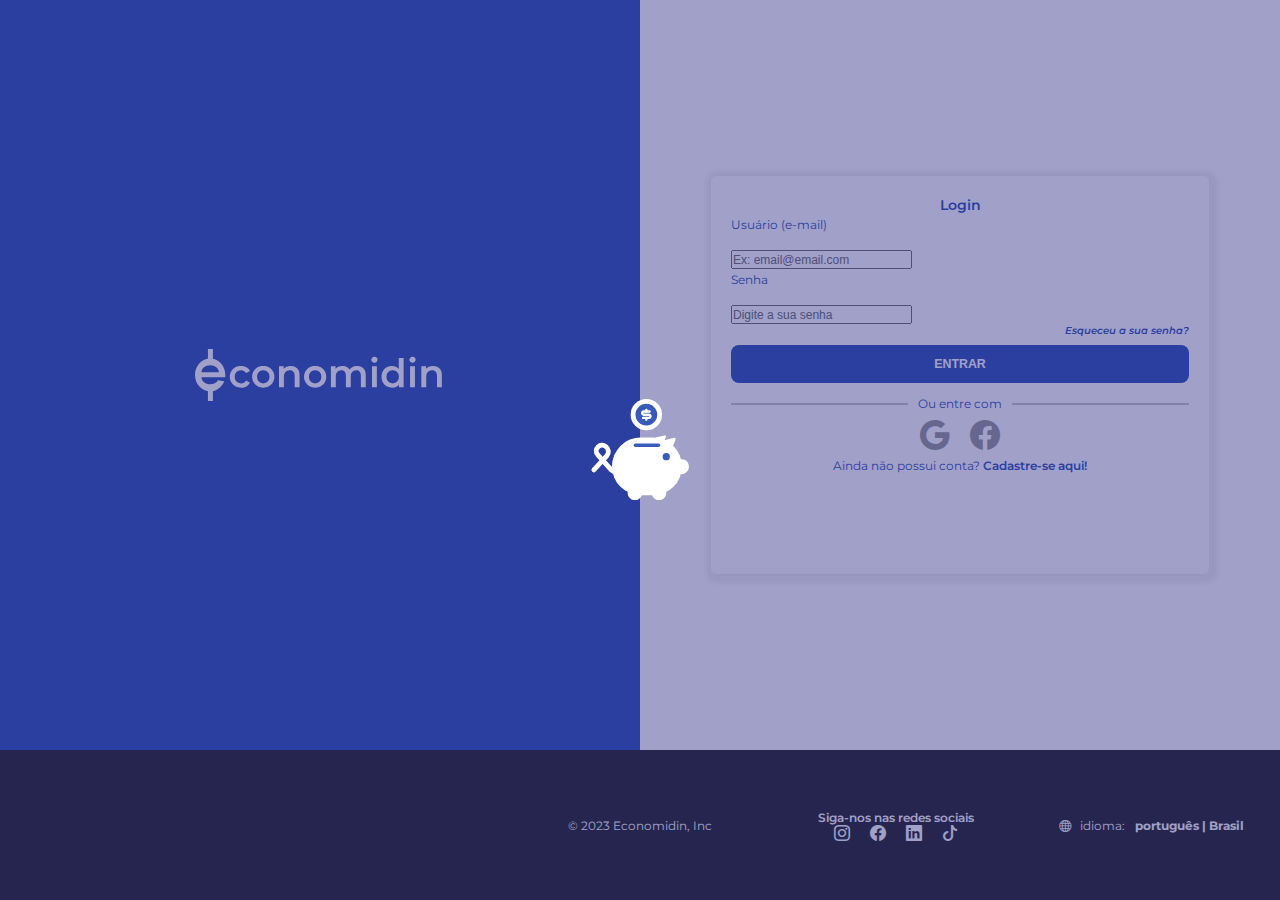
<file: index.html>
<!DOCTYPE html>
<html lang="pt-BR">
  <head>
    <meta charset="UTF-8" />
    <meta name="viewport" content="width=device-width, initial-scale=1.0" />

    <title>Economidin - Seu site de gestão financeira</title>
    <link
      rel="shortcut icon"
      href="./assets/images/favicon_economidin_176x.svg"
      type="image/x-icon"
    />

    <!-- css -->
    <link rel="stylesheet" href="./assets/css/style.css" />

    <!-- Linkagem do Bootstrap -->
    <link
      href="https://cdn.jsdelivr.net/npm/bootstrap@5.3.0/dist/css/bootstrap.min.css"
      rel="stylesheet"
      integrity="sha384-9ndCyUaIbzAi2FUVXJi0CjmCapSmO7SnpJef0486qhLnuZ2cdeRhO02iuK6FUUVM"
      crossorigin="anonymous"
    />

    <!-- Linkagem Boostrap Ícones-->
    <link
      rel="stylesheet"
      href="https://cdn.jsdelivr.net/npm/bootstrap-icons@1.10.5/font/bootstrap-icons.css"
    />

    <!-- Linkagem do Google Fonts -->
    <link rel="preconnect" href="https://fonts.googleapis.com" />
    <link rel="preconnect" href="https://fonts.gstatic.com" crossorigin />
    <link
      href="https://fonts.googleapis.com/css2?family=Montserrat:ital,wght@0,300;0,400;0,500;0,600;0,700;1,600&display=swap"
      rel="stylesheet"
    />
  </head>

  <body>
    <main>
      <div id="splash">
        <svg
          id="pig"
          viewBox="0 0 50 51"
          fill="none"
          xmlns="http://www.w3.org/2000/svg"
        >
          <circle
            class="pigAnimation"
            cx="28.1714"
            cy="7.83863"
            r="7.83863"
            fill="white"
          />
          <circle
            class="pigAnimation"
            cx="28.1712"
            cy="7.83873"
            r="5.42674"
            fill="#385BBA"
          />
          <path
            class="pigAnimation"
            d="M29.7787 6.23071H27.3668H26.8959C26.6827 6.23071 26.4782 6.31542 26.3274 6.46619V6.46619C26.0134 6.78015 26.0134 7.2892 26.3274 7.60316V7.60316C26.4782 7.75393 26.6827 7.83864 26.8959 7.83864H27.3668H29.4457C29.6589 7.83864 29.8634 7.92334 30.0142 8.07411V8.07411C30.3282 8.38808 30.3282 8.89712 30.0142 9.21109V9.21109C29.8634 9.36186 29.6589 9.44656 29.4457 9.44656H27.3668H26.5629"
            stroke="white"
            stroke-width="1.20594"
            stroke-linecap="round"
          />
          <path
            class="pigAnimation"
            d="M28.1702 6.2306V5.42664"
            stroke="white"
            stroke-width="1.20594"
            stroke-linecap="round"
          />
          <path
            class="pigAnimation"
            d="M28.1702 9.44641V10.2504"
            stroke="white"
            stroke-width="1.20594"
            stroke-linecap="round"
          />
          <rect
            x="10.9948"
            y="19.2057"
            width="34.9724"
            height="28.9426"
            rx="14.4713"
            fill="white"
          />
          <path
            d="M30.8923 45.7363H38.1279V46.9423C38.1279 48.9403 36.5082 50.5601 34.5101 50.5601C32.512 50.5601 30.8923 48.9403 30.8923 46.9423V45.7363Z"
            fill="white"
          />
          <path
            d="M18.8334 45.7363H26.069V46.9423C26.069 48.9403 24.4493 50.5601 22.4512 50.5601C20.4531 50.5601 18.8334 48.9403 18.8334 46.9423V45.7363Z"
            fill="white"
          />
          <path
            d="M42.9713 31.8779C43.5277 30.9241 44.5051 30.2924 45.6032 30.1768C47.7035 29.9557 49.5119 31.6478 49.4307 33.7581L49.4151 34.1647C49.3414 36.0809 47.7666 37.5963 45.8489 37.5963C43.0946 37.5963 41.3785 34.6085 42.7663 32.2293L42.9713 31.8779Z"
            fill="white"
          />
          <circle cx="38.1289" cy="28.853" r="1.80891" fill="#385BBA" />
          <path
            d="M42.0926 19.4088C42.5676 19.2942 42.9745 19.7625 42.7947 20.2168L41.3844 23.7813C41.2248 24.1847 40.7042 24.2926 40.3974 23.9858L37.8003 21.3887C37.4673 21.0557 37.6274 20.4866 38.0851 20.3762L42.0926 19.4088Z"
            fill="white"
          />
          <path
            d="M37.269 18.2029C37.744 18.0883 38.151 18.5565 37.9712 19.0109L36.5609 22.5753C36.4013 22.9787 35.8806 23.0866 35.5738 22.7799L32.9767 20.1827C32.6438 19.8498 32.8039 19.2807 33.2616 19.1702L37.269 18.2029Z"
            fill="white"
          />
          <rect
            x="21.8477"
            y="22.2206"
            width="13.2654"
            height="1.80891"
            rx="0.904457"
            fill="#385BBA"
          />
          <path
            d="M1.9502 35.486L8.39135 28.3785C9.62664 27.0154 9.42255 24.8854 7.95092 23.7816L7.81818 23.6821C6.68921 22.8354 5.11661 22.9156 4.07965 23.8728V23.8728C2.90044 24.9613 2.8186 26.7967 3.89625 27.9858L10.6933 35.486V35.486C12.0253 36.818 14.185 36.818 15.5171 35.486L17.6275 33.3756"
            stroke="white"
            stroke-width="2.41189"
            stroke-linecap="round"
          />
        </svg>
      </div>
      <!--- --->
      <div class="grid-main">
        <section class="logo">
          <img src="./assets/images/logo_economidin.svg" alt="" />
        </section>

        <section class="login">
          <div class="card-login">
            <header>
              <h2>Login</h2>
            </header>

            <form>
              <div class="mb-3">
                <label for="basic-url" class="form-label"
                  >Usuário (e-mail)</label
                >
                <div class="input-group">
                  <span class="input-group-text" id="basic-addon3"
                    ><i class="bi bi-person-fill"></i
                  ></span>
                  <input
                    type="email"
                    class="form-control"
                    id="basic-url"
                    aria-describedby="basic-addon3 basic-addon4"
                    placeholder="Ex: email@email.com"
                    name="basic-url"
                    required
                    autocomplete="current-password"
                  />
                  <span id="basic-addon3"><i></i></span>
                </div>
              </div>

              <div class="mb-3">
                <label for="basic-url" class="form-label">Senha</label>
                <div class="input-group">
                  <span class="input-group-text" id="basic-addon3"
                    ><i class="bi bi-lock-fill"></i
                  ></span>
                  <input
                    id="passwordInput"
                    type="password"
                    class="form-control"
                    id="basic-url"
                    aria-describedby="basic-addon3 basic-addon4"
                    placeholder="Digite a sua senha"
                    name="basic-url"
                    required
                    autocomplete="current-password"
                  />
                  <span id="btnPW" id="basic-addon3"
                    ><i class="bi bi-eye-slash" id="iconPW"></i
                  ></span>
                </div>
              </div>

              <div class="forgot-password">
                <a href="#">Esqueceu a sua senha?</a>
              </div>

              <div class="form-btn">
                <button class="btn-style btn-login">entrar</button>
              </div>
              <div class="linha-div">
                <div class="linha"></div>
                <div class="texto">Ou entre com</div>
              </div>
              <div class="redessociais">
                <i class="bi bi-google"></i>
                <i class="bi bi-facebook"></i>
              </div>

              <div class="sign-up">
                <p>Ainda não possui conta?<a href="#"> Cadastre-se aqui!</a></p>
              </div>
            </form>
          </div>
        </section>
      </div>
    </main>

    <footer>
      <div class="con-3">© 2023 Economidin, Inc</div>
      <div class="con-4">
        <p>Siga-nos nas redes sociais</p>
        <div class="icons_footer">
          <i class="bi bi-instagram"></i>
          <i class="bi bi-facebook"></i>
          <i class="bi bi-linkedin"></i>
          <i class="bi bi-tiktok"></i>
        </div>
      </div>
      <div class="con-5">
        <div class="icon_globe"><i class="bi bi-globe"></i></div>
        idioma:<strong>português | Brasil</strong>
      </div>
    </footer>
    <!-- Incluindo o arquivo JavaScript externo -->
    <script src="assets/js/password.js"></script>
    <script src="assets/js/splash_screen.js"></script>
  </body>
</html>
</file>
<file: assets/css/style.css>
/* Reset CSS */

* {
  margin: 0;
  padding: 0;
  box-sizing: border-box;
}

/* variables */

:root {
  --b-color: #385bba;
  --hover-color: #181a7db5;
  --font: "Montserrat", sans-serif;
}

body {
  font-family: var(--font);
  font-weight: 400;
}

/* SPLASH CSS */
#splash {
  display: flex;
  justify-content: center;
  align-items: center;
  height: 100%;
  width: 100%;
  position: fixed;
  z-index: 1;
  left: 0;
  top: 0;
  background-color: hsla(239, 68%, 29%, 0.41);
  overflow-x: hidden;
  transition: 0.1s;
}

#splash svg {
  max-width: 100px;
  width: 20%;
}

.pigAnimation {
  animation: rotatecoin 2s linear infinite;
}

@keyframes rotatecoin {
  0% {
    transform: translateY(30px);
  }
  50% {
    transform: translateY(0px);
  }
  100% {
    transform: translateY(30px);
  }
}

/* END OF SPLASH CSS */

/* GRID MAIN */
.grid-main {
  display: grid;
  grid-template-columns: 1fr 1fr;
  place-items: center;
  height: calc(100vh - 150px);
}

.logo {
  background-color: var(--b-color);
  height: 100%;
  width: 100%;
  display: flex;
  align-items: center;
  justify-content: center;
  padding: 0px 2%;
}

.logo > img {
  max-width: 250px;
}

.login {
  height: 100%;
  width: 100%;
  display: flex;
  align-items: center;
  justify-content: center;
  padding: 2%;
}

.card-login {
  height: 100%;
  max-height: 400px;
  width: 100%;
  max-width: 500px;
  border-radius: 6px;
  border: 1px solid rgb(241, 238, 238);
  box-shadow: 2px 2px 4px 6px rgb(242, 242, 242);
  padding: 20px;
}

.card-login header h2 {
  font-size: 0.9rem;
  font-weight: 600;
  text-align: center;
  color: var(--b-color);
  font-family: var(--font);
}

/* FORM CSS */
.form-label {
  font-size: 12px;
  color: var(--b-color);
  font-family: var(--font);
}

input::placeholder {
  font-size: 0.75rem;
}

input:focus:invalid {
  border: 1px solid var(--b-color);
  box-shadow: 0px 0px 2px 1px var(--b-color);
}

.forgot-password a {
  display: flex;
  margin: 0;
  justify-content: flex-end;
  text-decoration: none;
  font-family: "Montserrat", sans-serif;
  font-size: 10px;
  font-weight: 600;
  font-style: italic;
  color: var(--b-color);
}

#iconPW {
  display: none;
}

i {
  display: flex;
  justify-content: center;
  align-items: center;
  color: white;
}

#basic-addon3 {
  background-color: var(--b-color);
}

#btnPW {
  background-color: var(--b-color);
  cursor: pointer;
  visibility: hidden;
}

#btnPW:hover {
  background-color: var(--hover-color);
}

.form-btn {
  display: flex;
  justify-content: center;
  padding: 2px 0;
}

.btn-style {
  min-width: 100%;
  border-radius: 8px;
  padding: 12px 24px;
  font-weight: 900;
  text-transform: uppercase;
  cursor: pointer;
  border: none;
}

.btn-login {
  margin-top: 6px;
  background-color: var(--b-color);
  color: white;
  font-size: 0.775rem;
}

.btn-login:hover {
  background-color: var(--hover-color);
  transition: ease-in-out 0.5s;
}

.btn-login:active {
  background-color: var(--b-color);
  color: white;
  transition: ease-in-out 0.8s;
}
.linha-div {
  position: relative;
  margin-top: 8px;
  text-align: center;
}

.linha {
  position: absolute;
  top: 50%;
  left: 0;
  right: 0;
  border-top: 2px solid #cfcccc;
}

.texto {
  position: relative;
  display: inline-block;
  background-color: white;
  padding: 0 10px;
  font-family: "Montserrat", sans-serif;
  color: var(--b-color);
  font-size: 0.775rem;
}

.redessociais {
  display: flex;
  justify-content: center;
  margin-top: 8px;
}

.redessociais i {
  margin: 0 10px;
  font-size: 30px;
  color: rgb(158, 157, 157);
}

.redessociais i:hover {
  color: var(--hover-color);
  transition: ease-in-out 0.5s;
  cursor: pointer;
}
.redessociais i:active {
  color: var(--b-color);
  border-radius: 100%;
  transition: width 2s linear 1s;
  cursor: pointer;
}

.sign-up {
  color: var(--b-color);
  text-align: center;
  margin-top: 8px;
  font-family: var(--font);
  font-size: 0.775rem;
}

.sign-up a {
  text-decoration: none;
  color: var(--b-color);
  font-weight: 600;
}

/* FOOTER */
footer {
  display: grid;
  grid-template-columns: repeat(5, 1fr);
  text-align: center;
  background-color: rgba(43, 43, 44, 0.98);
  height: 150px;
  width: 100%;
}

.con-3 {
  display: flex;
  justify-content: center;
  align-items: center;
  text-align: center;
  height: 100%;
  color: white;
  font-size: 12px;
  grid-column-start: 3;
  grid-column-end: 4;
}

.con-4 {
  display: flex;
  flex-direction: column;
  align-items: center;
  justify-content: center;
  text-align: center;
  height: 100%;
  grid-column-start: 4;
  grid-column-end: 5;
}

.con-4 p {
  color: white;
  font-size: 12px;
  font-weight: 600;
}

.icons_footer {
  display: flex;
  justify-content: center;
  width: max-content;
  height: max-content;
  font-size: 16px;
  gap: 20px;
  cursor: pointer;
}

.icons_footer i:hover {
  color: hsla(0, 4%, 74%, 0.558);
  transition: 0.4s linear;
}

.con-5 {
  display: flex;
  justify-content: center;
  align-items: center;
  gap: 10px;
  color: white;
  font-size: 12px;
  grid-column-start: 5;
  grid-column-end: 6;
}

.icon_globe {
  width: 10px;
  height: 10px;
}

@media screen and (max-width: 750px) {
  .grid-main {
    grid-template-columns: 1fr;
  }

  .logo {
    border-radius: 0 0 45px 0;
  }

  footer {
    grid-template-columns: 1fr;
  }

  .con-3,
  .con-4,
  .con-5 {
    grid-column-start: 1;
    grid-column-end: 2;
  }
}
</file>
